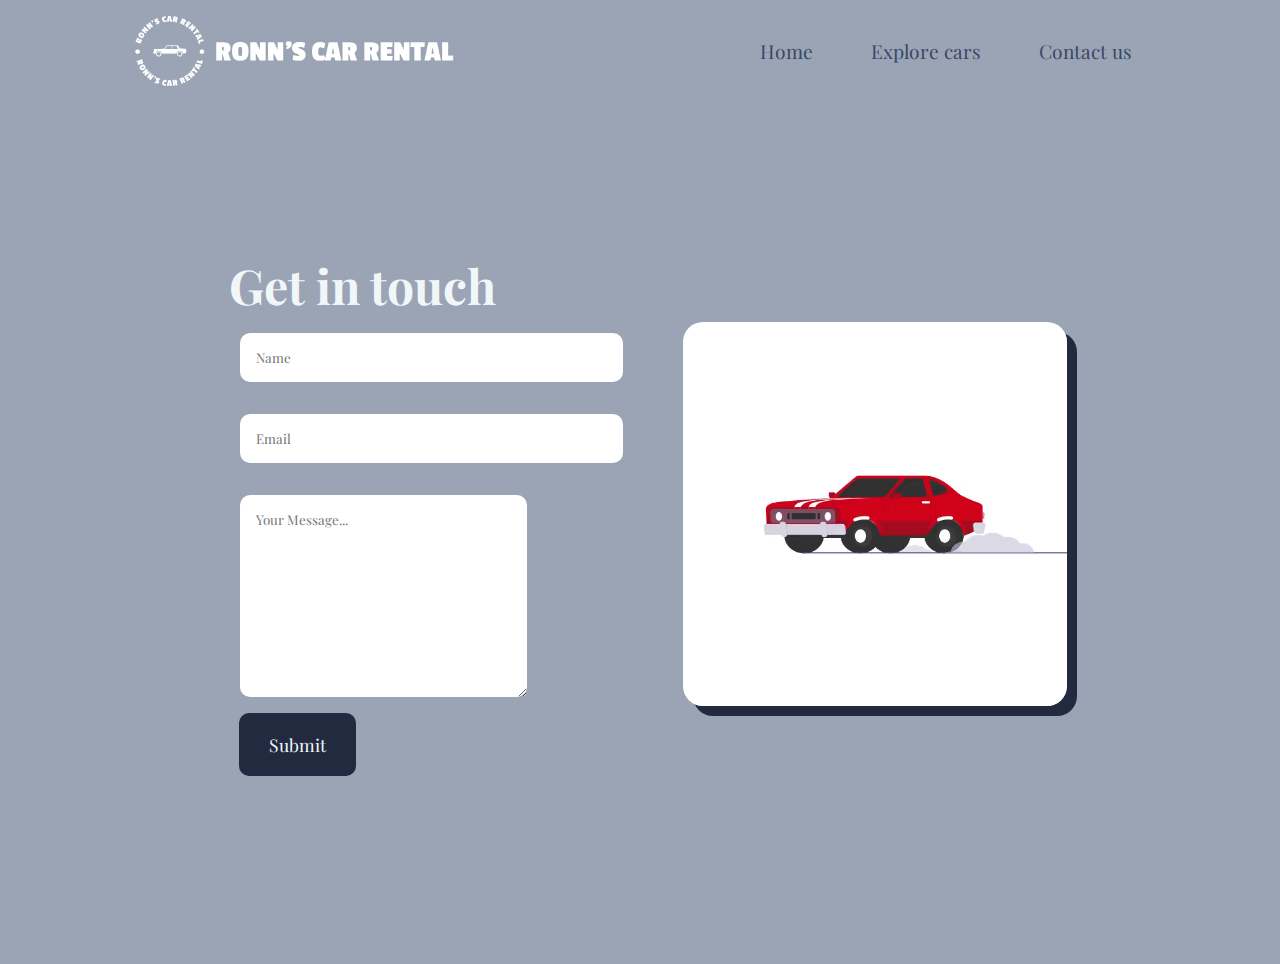
<file: contact.html>
<!DOCTYPE html>
<html lang="en">
<head>
    <meta charset="UTF-8">
    <meta name="viewport" content="width=device-width, initial-scale=1.0">
    <title>Contact-Ronn</title>
    <link rel="stylesheet" href="contact.css">
    <link rel="stylesheet" href="style.css">
</head>
<body>
    <header>

        <img src="img/logo-no-background.png" alt="" class="logo">

        <nav class="navbar">
            <a href="index.html">Home</a>
            <a href="explore.html">Explore cars</a>
            <a href="contact.html">Contact us</a>
        </nav>

    </header>


    <div class="container">
        <form action="">
            <h1>Get in touch <span>with us</span></h1>
            <input type="text" name="" id="" placeholder="Name">
            <input type="email" name="" id="" placeholder="Email">
            <textarea name="" id="" cols="30" rows="10" placeholder="Your Message..."></textarea>
            <button>Submit</button>
        </form>

        <video loop autoplay>
            <source src="img/animation_lmm0dejo.mp4">
        </video>
    </div>  
</body>
</html>
</file>
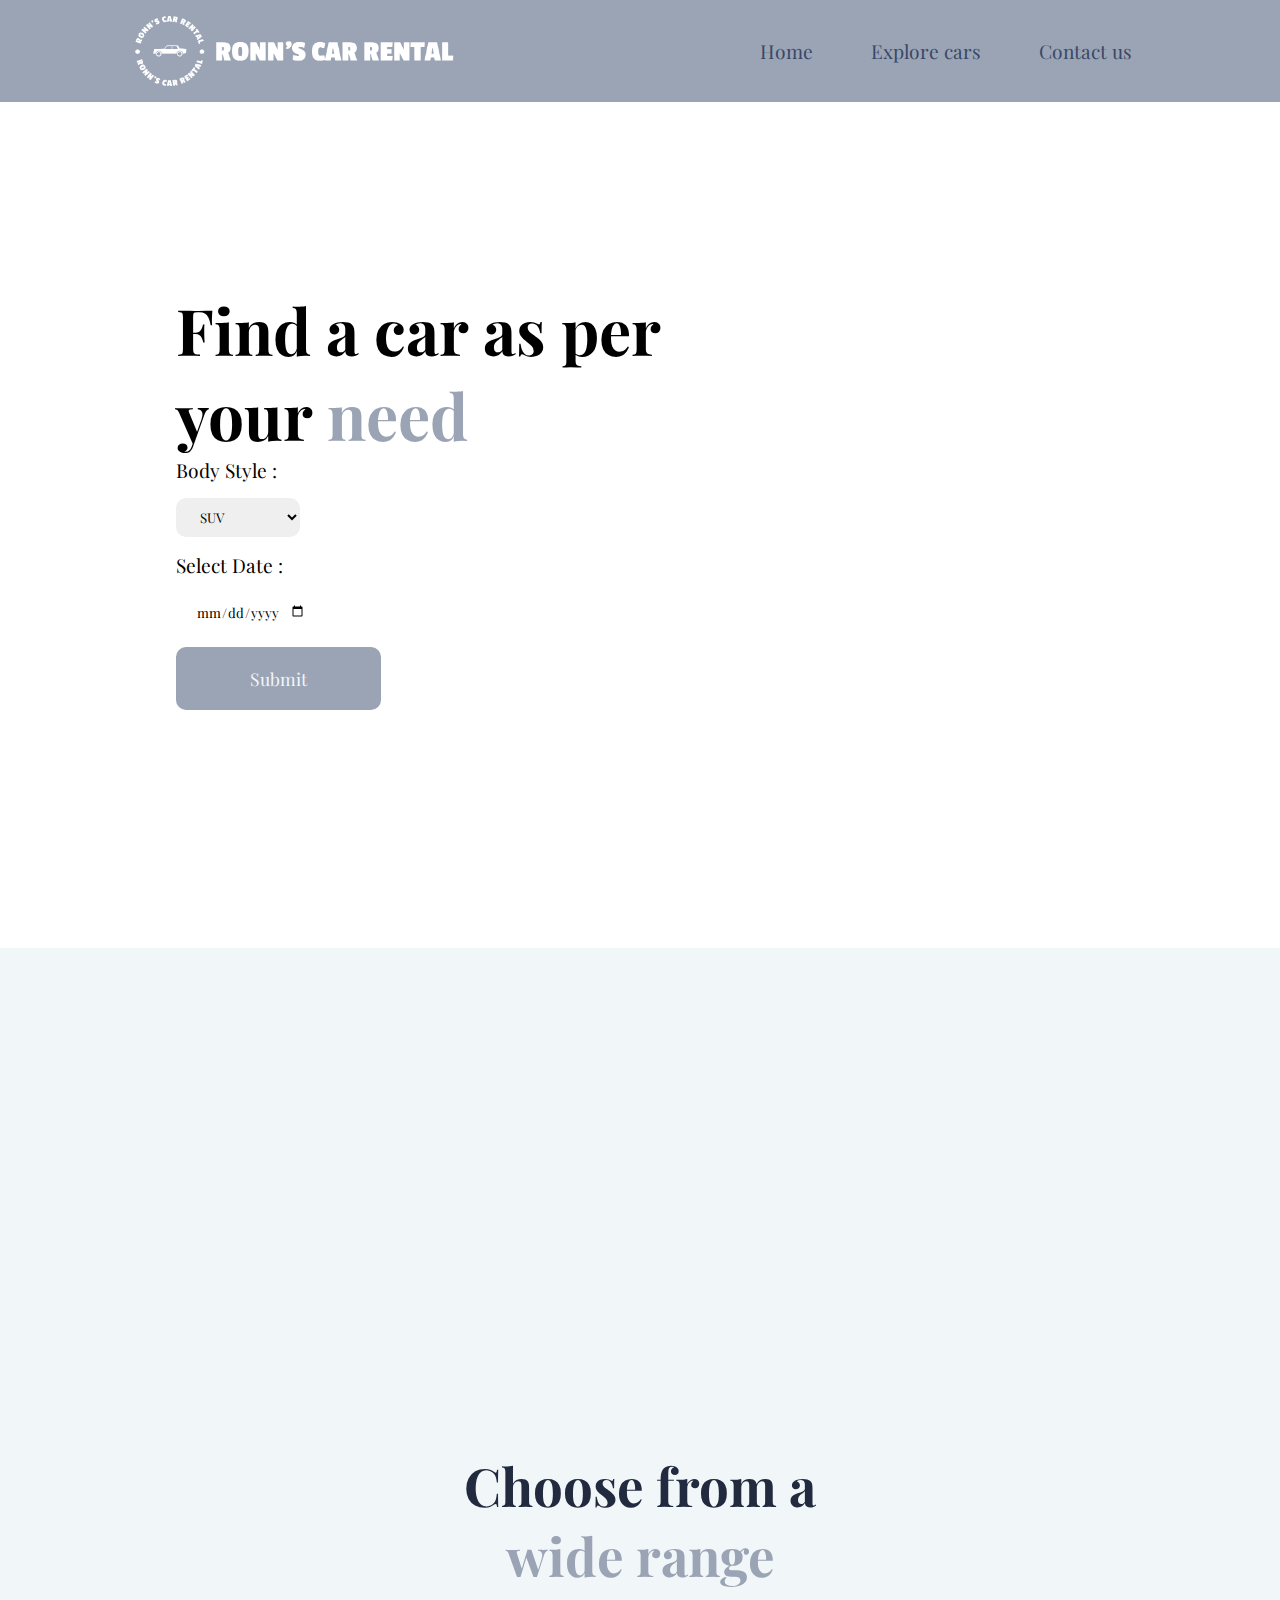
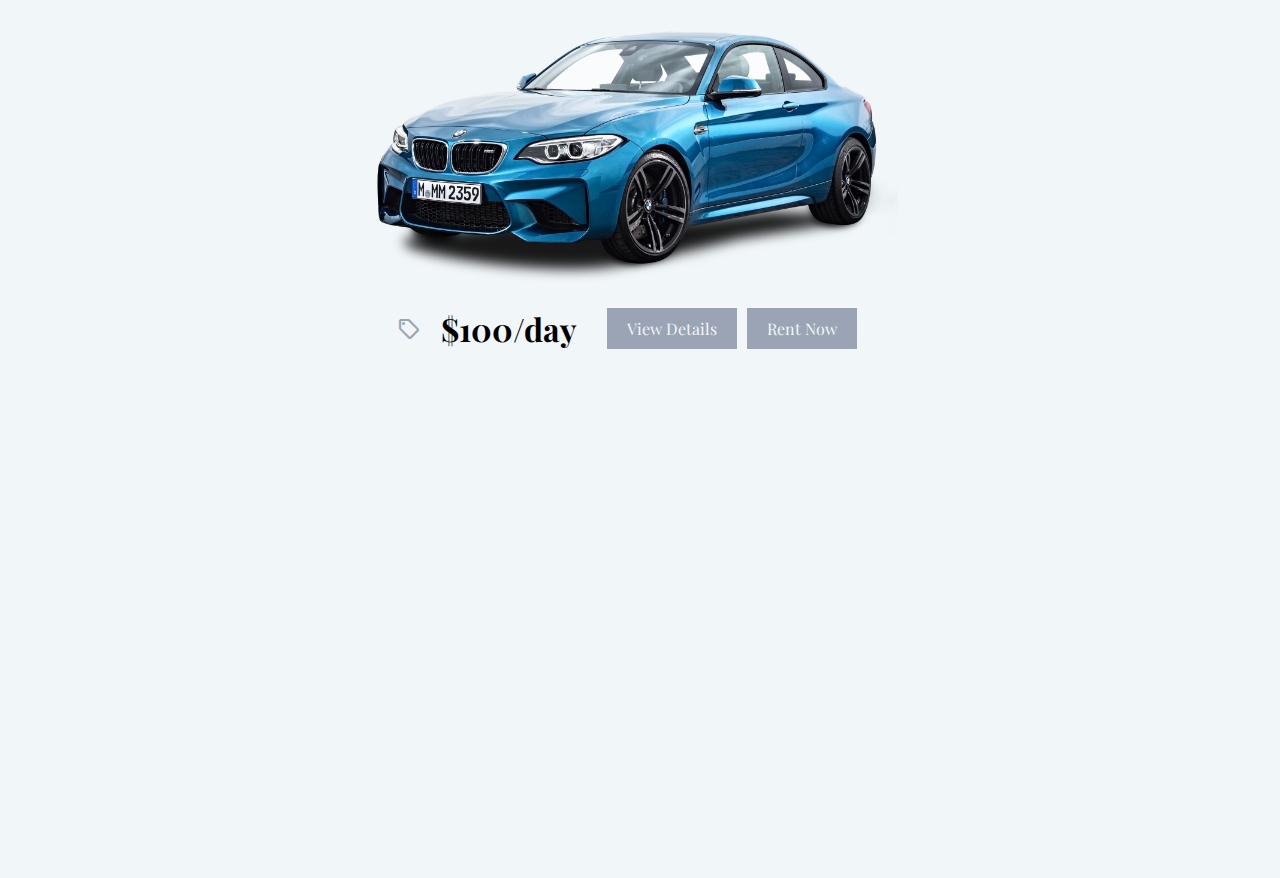
<file: explore.html>
<!DOCTYPE html>
<html lang="en">
<head>
    <meta charset="UTF-8">
    <meta name="viewport" content="width=device-width, initial-scale=1.0">
    <title>Explore Cars</title>
    <link rel="stylesheet" href="explore.css">
    <!-- <link rel="stylesheet" href="style.css"> -->
    <link rel="stylesheet"
    href="https://fonts.googleapis.com/css2?family=Material+Symbols+Outlined:opsz,wght,FILL,GRAD@24,400,0,0" />

</head>
<body>
    <header>

        <img src="img/logo-no-background.png" alt="" class="logo">

        <nav class="navbar">
            <a href="index.html">Home</a>
            <a href="explore.html">Explore cars</a>
            <a href="contact.html">Contact us</a>
        </nav>

    </header>



    <div class="container">
        <form action="">
            <h1>Find a car as per your <span>need</span></h1>
            <label for="">Body Style : </label>
            <select name="Body type" id="">
                <option value="">SUV</option>
                <option value="">Hatchback</option>
                <option value="">Sports</option>
            </select>
            <label for="">Select Date : </label><input type="date" name="" id="" >
            <button>Submit</button>
        </form>

        <video loop autoplay>
            <source src="img/animation_lmniyygi.mp4">
        </video>
    </div>  

    <section class="car-carousel">
        <h1 style="text-align: center;">Choose from a <br><span>wide range</span></h1>

        <div class="scrolling">

            <div class="card">
                <img src="img/carc1.png" alt="">
                <div class="carinfo">
                    <span class="material-symbols-outlined">
                        sell
                    </span>
                    <h3>$100/day</h3> <br>
                    <button class="btn">View Details</button>
                    <button class="btn">Rent Now</button>
                </div>
            </div>


            <div class="card">
                <img src="img/carc5.png" style="width: 45%;" alt="">
                <div class="carinfo">
                    <span class="material-symbols-outlined">
                        sell
                    </span>
                    <h3>$190/day</h3>
                    <button class="btn">View Details</button>
                    <button class="btn">Rent Now</button>
                </div>
            </div>


            <div class="card">
                <img src="img/carc3.png" alt="">
                <div class="carinfo">
                    <span class="material-symbols-outlined">
                        sell
                    </span>
                    <h3>$90/day</h3>
                    <button class="btn">View Details</button>
                    <button class="btn">Rent Now</button>
                </div>
            </div>


            <div class="card">
                <img src="img/carc4.png" alt="">
                <div class="carinfo">
                    <span class="material-symbols-outlined">
                        sell
                    </span>
                    <h3>$200/day</h3>
                    <button class="btn">View Details</button>
                    <button class="btn">Rent Now</button>
                </div>
            </div>

            

        </div>

    </section>
</body>
</html>
</file>
<file: contact.css>
@import url('https://fonts.googleapis.com/css2?family=Chivo:wght@500&family=Playfair+Display:wght@500&display=swap');
*{
    margin: 0;
    padding: 0;
    font-family: 'Playfair Display', serif;
    
}

body{
    overflow-x: hidden;
    min-height: 100vh;
    background-color: var(--dark0);
    background-color: var(--dark0);
}

:root{
    --dark0:#F1F6F9;
    --dark1:#9BA4B5;
    --dark2:#394867;
    --dark3:#212a3e;
}
span{
    color: var(--dark1);
}

video{
    width: 30%;
    border-radius: 20px;
    box-shadow: 10px 10px 0 var(--dark3);
}

.container{
    display: flex;
    flex-direction: row;
    justify-content: center;
    align-items: center;
    height: 100vh;
    width: 100%;
    margin-top: 4rem;
}

.container form{
    display: flex;
    flex-direction: column;
    justify-content: start;
    align-items: start;
    margin: 1rem;
    max-width: 50%;
}

.container form input{
    border: none;
    border-radius: 10px;
    margin: 1rem .7rem;
    padding: 1rem;
    width: 80%;
}

.container form textarea{
    border: none;
    border-radius: 10px;
    margin: 1rem .7rem;
    padding: 1rem;
}

button{
    color: var(--dark0);
    background-color: var(--dark3);
    border: none;
    padding: 20px 30px;
    font-size: 1.1rem;
    margin-left: 10px;
    cursor: pointer;
    border-radius: 10px;
}

.container form h1{
    font-size: 3rem;
    color: var(--dark0);
}
</file>
<file: style.css>
@import url('https://fonts.googleapis.com/css2?family=Chivo:wght@500&family=Playfair+Display:wght@500&display=swap');
*{
    margin: 0;
    padding: 0;
    font-family: 'Playfair Display', serif;
    
}

body{
    overflow-x: hidden;
    min-height: 100vh;
    background-color: var(--dark1);
}

:root{
    --dark0:#F1F6F9;
    --dark1:#9BA4B5;
    --dark2:#394867;
    --dark3:#212a3e;
}
span{
    color: var(--dark1);
}
header{
    margin: 0;
    /* padding: 0 1rem; */
    position: absolute;
    top: 0;
    left: 0;
    width: 100vw;
    display: flex;
    justify-content: space-around;
    align-items: center;
    z-index: 100;
}

.logo{
    width: 25%;
    margin: 1rem 0;
}

.navbar a{
    text-decoration: none;
    font-size: 1.2rem;
    font-weight: 300;
    margin-left: 25px;
    color: var(--dark2);
    padding: .7rem .9rem;
    border-radius: 15px;
}

.navbar a:hover{
    background-color: var(--dark0);
}

/* parallax */

.parallax{
    position: relative;
    display: flex;
    flex-direction: column;
    align-items: center;
    justify-content: center;
    height: 100vh;
    margin-top: 7rem;
}

.image-car{
    position: absolute;
    top: 0px;
    left: 0px;
    width: 60%;
    pointer-events: none;
    z-index: 10;
}

.image-b{
    z-index: 1;
    width: 100%;
    position: absolute;
    top: -230px;
    filter: blur(11px);
}

.parallax h1{
    z-index: 9;
    color: var(--dark3);
    font-weight: 600;
    margin: 0;
    padding: 0;
}

.parallax .head1{
    position: absolute;
    top: 22%;
    left: 50%;
    z-index: 9;
    font-size: 5rem;
    color: var(--dark0);

    animation-duration: 1s;
    animation-delay: 0.9s;
    animation-name: slowLoad;
    animation-timing-function:ease-in-out;
    animation-fill-mode: backwards;
}

.parallax .head2{
    position: absolute;
    left: 56%;
    font-size: 6rem;
    color: var(--dark0);

    animation-duration: 1s;
    animation-delay: 1s;
    animation-name: slowLoad;
    animation-timing-function:ease-in-out;
    animation-fill-mode: backwards;
}

@keyframes slowLoad{
    0% {
        opacity: 0;
    }
    100% {
        opacity: 1;
    }
}

/* car carousel */
.car-carousel{
    width: 100%;
    height: 170vh;
    background-color: var(--dark0);
    display: flex;
    align-items: center;
    justify-content: center;
    flex-direction: column;

}

.car-carousel h1{
    font-size: 3.3rem;
    color: var(--dark3);
    
    animation-duration: 1s;
    animation-delay: 0.5s;
    animation-name: slowLoad;
    animation-timing-function:ease-in-out;
    animation-fill-mode: backwards;
}


.scrolling{
    overflow-x: scroll;
    overflow-y: hidden;
    white-space: nowrap;
}
.card {
    display: inline-block;
    height: 100%;
    padding: 1rem 0;
}

.card img{
    width: 30%;
    margin: 0 35%;
}

.card .carinfo{
    display: flex;
    flex-direction: row;
    justify-content: center;
    align-items: center;
}



.card .carinfo h3{
    font-size: 2rem;
    color: black;
    margin: 10px 20px;
}
.btn{
    color: var(--dark0);
    background-color: var(--dark1);
    border: none;
    padding: 10px 20px;
    font-size: 1rem;
    margin-left: 10px;
    cursor: pointer;
}

/* carousel scroll bar css */
.scrolling::-webkit-scrollbar {
    width: 19px;               /* width of the entire scrollbar */
  }
  
  .scrolling::-webkit-scrollbar-track {
    /* background: var(--dark1);        color of the tracking area */
    background: transparent;        /* color of the tracking area */
  }
  
  .scrolling::-webkit-scrollbar-thumb {
    background-color: rgb(255, 255, 255);    /* color of the scroll thumb */
    border-radius: 30px;       /* roundness of the scroll thumb */
    border: 8px solid var(--dark3);  /* creates padding around scroll thumb */
  }

  /* how it works */

  .how-it-works{
    margin-top: 3rem;
    display: grid;
    gap: 10px;
    width: 100%;
    grid-template-areas: 'head head head'  
                        'div1 div2 div3';
    
  }

  .how-it-works h2{
    grid-area: head;
    text-align: center;
    font-size: 3rem;
    margin: 2rem 0;
  }
  .how-it-works :nth-child(2){
    grid-area: div1;
  }
  .how-it-works :nth-child(3){
    grid-area: div2;
  }
  .how-it-works :nth-child(4){
    grid-area: div3;
  }

  .how-it-works div{
    /* height: 4rem;
    width: 4rem; */
    padding: 2rem;
    justify-self: center;
    text-align: center;
    font-size: 1rem;
    background-color: white;
    margin: 0 2rem;
}

.how-it-works div:hover{
    box-shadow: 10px 10px 30px grey;
}

.how-it-works div span{
    font-size: 7rem;
    margin: 1rem 0;
}

.how-it-works div h3{
    margin: .8rem 0;
}

.how-it-works div p{
    font-size: .8rem;
}

/* find cars */
.find-cars{
    display: flex;
    justify-content: center;
    align-items: center;
    height: 80vh;
    width: 100%;
    background-color: var(--dark3);
    color: var(--dark0);
}

.find-cars img{
    width: 40%;
    margin: 2rem;
    box-shadow: -10px 12px 10px white;
}

.find-cars div{
    width: 40%;
    padding: 1rem;
}

.find-cars div h1{
    font-size: 4rem;
}

.find-cars div p{
    font-size: 1rem;
    margin: 2rem 0;
}

/* testimonial */
.reviews{
    display: flex;
    justify-content: center;
    align-items: center;
    height: 90vh;
    width: 100%;
    background-color: var(--dark0);
}

.review-text{
    width: 50%;
    margin: 2rem;
    display: flex;
    flex-direction: column;
    justify-content: flex-start;
    align-items: start;
}
.review-text h1{
    font-size: 4rem;
}
.review-text h2{
    font-size: 1.5rem;
}
.review-text p{
    font-size: 1rem;
    margin: 1rem 0;
}






.review-cards{
    width: 50%;
    margin: 2rem;
    display: flex;
    flex-direction: column;
    justify-content: center;
    align-items: center;
}

.review-cards div{
    text-align: start;
    justify-self: start;
    margin: 1rem;
    display: flex;
    background-color: white;
    padding: 1.2rem .8rem;
    border-radius: 10px;
}


.review-cards div img{
    width: 20%;
}

.review-cards div p{
    margin: 9px;
    font-size: 1rem;
}

.footer{
    display: flex;
    flex-direction: column;
    justify-content: center;
    align-items: center;
    padding: 1.3rem;
}

.footer .navbar{
    display: flex;
    flex-direction: row;
    justify-content: space-around;
    align-items: center;
    padding: .5rem .9rem;
    color: var(--dark3);
}

a{
    text-decoration: none;
}

.footer .social-icons{
    display: flex;
    flex-direction: row;
    justify-content: space-around;
    align-items: center;
    margin: 1rem 0;
}

.footer .social-icons img{
    margin-left: 1rem;
}

.footer .privacy{
    display: flex;
    flex-direction: row;
    justify-content: space-between;
    align-items: center;
    margin: 1rem 0;
}

.footer .privacy a{
    margin-left: 1rem;
}
</file>
<file: explore.css>
@import url('https://fonts.googleapis.com/css2?family=Chivo:wght@500&family=Playfair+Display:wght@500&display=swap');
*{
    margin: 0;
    padding: 0;
    font-family: 'Playfair Display', serif;
    
}


:root{
    --dark0:#F1F6F9;
    --dark1:#9BA4B5;
    --dark2:#394867;
    --dark3:#212a3e;
}
body{
    overflow-x: hidden;
    min-height: 100vh;
    /* background-color: var(--dark1); */
}
span{
    color: var(--dark1);
}

.container video{
    width: 30%;
    border-radius: 20px;
    margin: 1rem;
    /* box-shadow: 10px 10px 0px var(--dark1); */
}

.container{
    display: flex;
    flex-direction: row;
    justify-content: center;
    align-items: center;
    height: 100vh;
    width: 100%;
    /* background-color: var(--dark0); */
    margin-top: 3rem;
}

.container form{
    display: flex;
    flex-direction: column;
    justify-content: center;
    align-items: start;
    width: 40%;
}

.container form select{
    border: none;
    border-radius: 10px;
    padding: 10px 20px;
    margin: 15px 0;
}

.container form select option{
    padding: 10px 20px;
    margin: 15px 0;
}

.container form input{
    border: none;
    border-radius: 10px;
    padding: 10px 20px;
    margin: 15px 0;
}

.container form label{
    font-size: 1.2rem;
}

form button{
    color: var(--dark0);
    background-color: var(--dark1);
    border: none;
    padding: 20px 30px;
    font-size: 1.1rem;
    cursor: pointer;
    border-radius: 10px;
    width: 40%;
}

.container form h1{
    font-size: 4rem;
}

.car-carousel{
    width: 100%;
    height: 170vh;
    background-color: var(--dark0);
    display: flex;
    align-items: center;
    justify-content: center;
    flex-direction: column;

}

.car-carousel h1{
    font-size: 3.3rem;
    color: var(--dark3);
    
    animation-duration: 1s;
    animation-delay: 0.5s;
    animation-name: slowLoad;
    animation-timing-function:ease-in-out;
    animation-fill-mode: backwards;
}


.scrolling{
    overflow-x: scroll;
    overflow-y: hidden;
    white-space: nowrap;
}
.card {
    display: inline-block;
    height: 100%;
    padding: 1rem 0;
}

.card img{
    width: 30%;
    margin: 0 35%;
}

.card .carinfo{
    display: flex;
    flex-direction: row;
    justify-content: center;
    align-items: center;
}



.card .carinfo h3{
    font-size: 2rem;
    color: black;
    margin: 10px 20px;
}
.btn{
    color: var(--dark0);
    background-color: var(--dark1);
    border: none;
    padding: 10px 20px;
    font-size: 1rem;
    margin-left: 10px;
    cursor: pointer;
}

/* carousel scroll bar css */
.scrolling::-webkit-scrollbar {
    width: 19px;               /* width of the entire scrollbar */
  }
  
  .scrolling::-webkit-scrollbar-track {
    /* background: var(--dark1);        color of the tracking area */
    background: transparent;        /* color of the tracking area */
  }
  
  .scrolling::-webkit-scrollbar-thumb {
    background-color: rgb(255, 255, 255);    /* color of the scroll thumb */
    border-radius: 30px;       /* roundness of the scroll thumb */
    border: 8px solid var(--dark3);  /* creates padding around scroll thumb */
  }


  header{
    margin: 0;
    /* padding: 0 1rem; */
    position: absolute;
    top: 0;
    left: 0;
    width: 100vw;
    display: flex;
    justify-content: space-around;
    align-items: center;
    z-index: 100;
    background-color: var(--dark1);
}

.logo{
    width: 25%;
    margin: 1rem 0;
}

.navbar a{
    text-decoration: none;
    font-size: 1.2rem;
    font-weight: 300;
    margin-left: 25px;
    color: var(--dark2);
    padding: .7rem .9rem;
    border-radius: 15px;
}

.navbar a:hover{
    background-color: var(--dark0);
}
</file>
